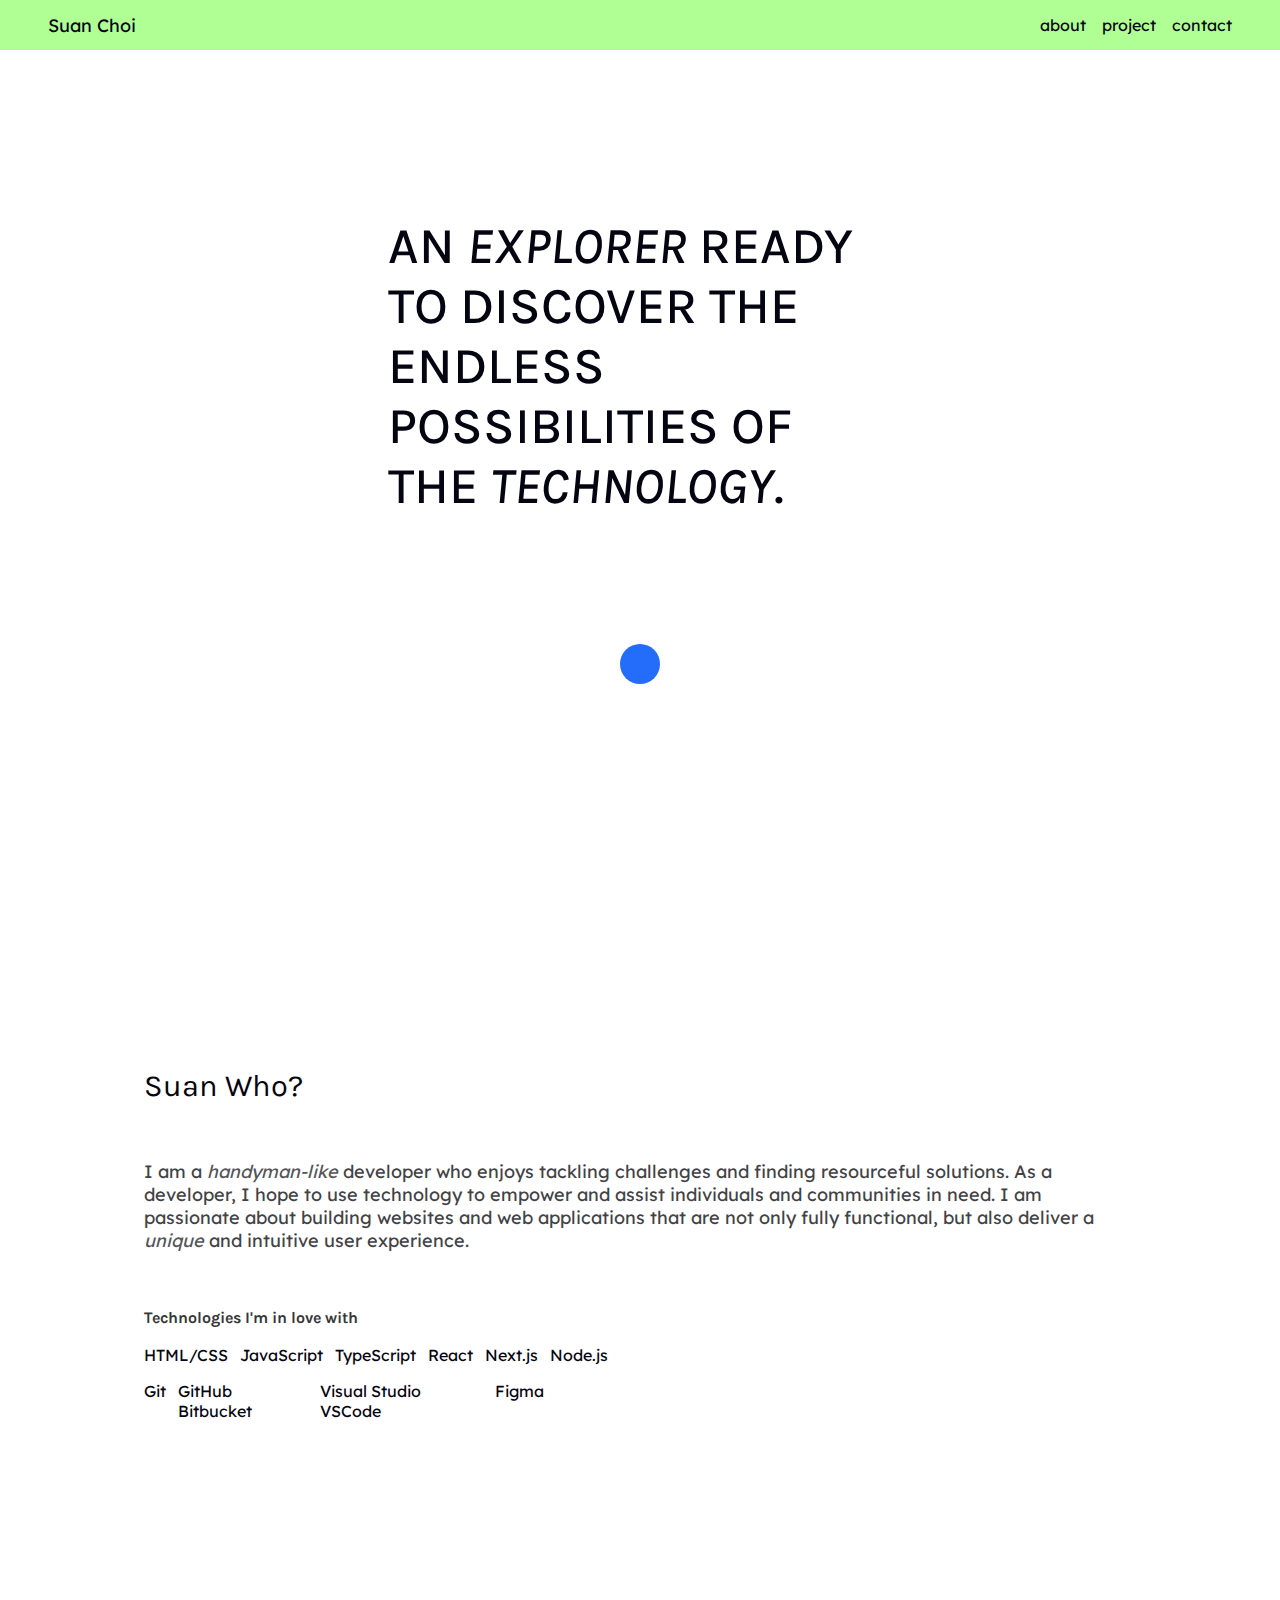
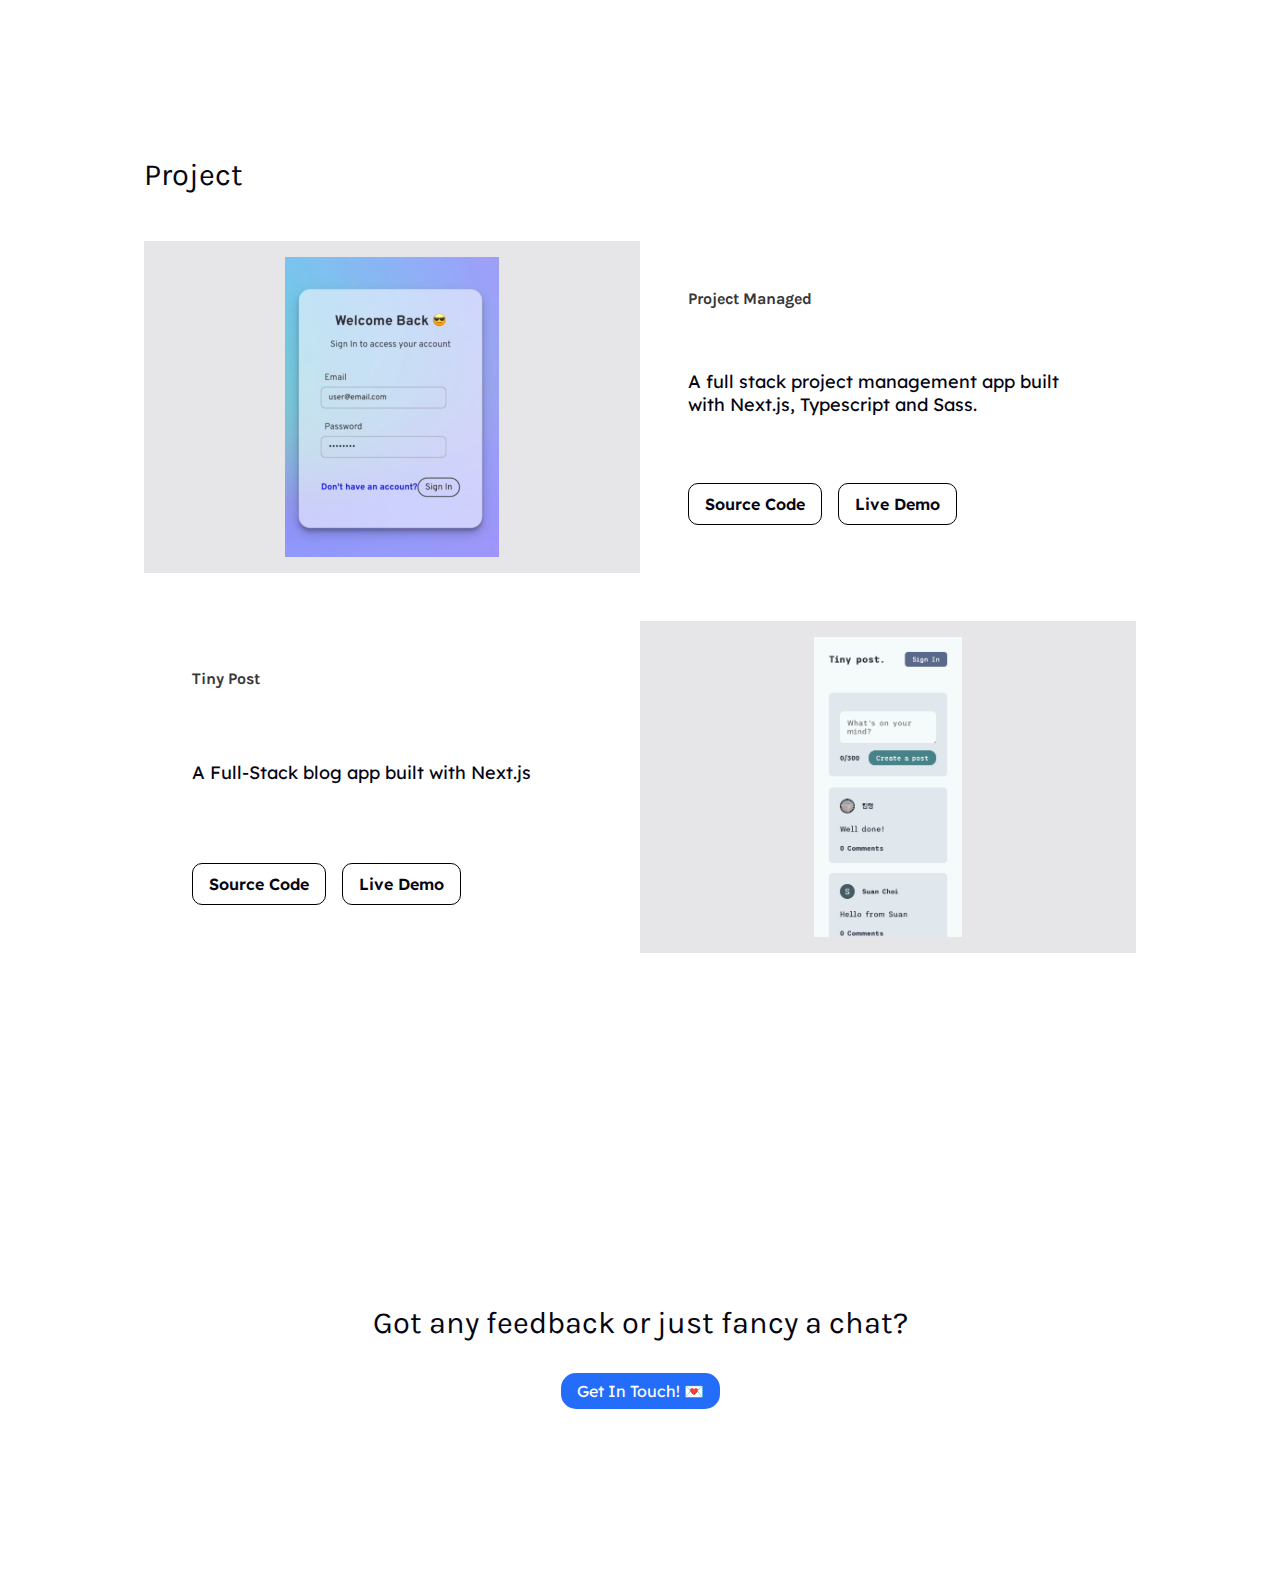
<file: index.html>
<!DOCTYPE html>
<html lang="en">
  <head>
    <meta charset="UTF-8" />
    <meta name="viewport" content="width=device-width, initial-scale=1.0" />
    <title>Suan Choi - Developer</title>
    <link rel="stylesheet" href="style.css" />
  </head>
  <body>
    <header>
      <a href="/"><p>Suan Choi</p></a>
      <nav>
        <ul class="desktop-menu">
          <li><a href="#about">about</a></li>
          <li><a href="#project">project</a></li>
          <li><a href="/contact.html">contact</a></li>
        </ul>
        <input type="checkbox" id="hamburger-toggle" />
        <label class="hamburger" for="hamburger-toggle">
          <span class="line"></span>
          <span class="line"></span>
          <span class="line"></span>
        </label>
        <div class="mobile-menu">
          <ul>
            <li><a href="/">Home</a></li>
            <li><a href="#about">About</a></li>
            <li><a href="#project">Project</a></li>
            <li><a href="/contact.html">Contact</a></li>
          </ul>
          <div class="mobile-footer">
            <p>Suan Choi</p>
            <div class="mobile-link-wrapper">
              <a href="mailto:sayhitosuan@gmail.com">sayhitosuan@gmail.com</a>
              <div class="mobile-links">
                <a href="https://www.linkedin.com/in/sayhitosuan/" class="logo">
                  <img src="./images/LI-In-Bug.png" alt="linkedin logo" />
                </a>
                <a href="https://github.com/suanTech" class="logo">
                  <img src="./images/github-mark.png" alt="github logo" />
                </a>
              </div>
            </div>
          </div>
        </div>
      </nav>
    </header>
    <main>
      <section id="hero">
        <h1>
          AN <i>EXPLORER</i> READY TO DISCOVER THE ENDLESS POSSIBILITIES OF THE
          <i>TECHNOLOGY</i>.
        </h1>
        <a href="#about" class="button-ball">
          <svg viewBox="0 0 100 100" xmlns="http://www.w3.org/2000/svg">
            <circle cx="50" cy="50" r="50" />
          </svg>
        </a>
      </section>
      <section id="about">
        <h2>Suan Who?</h2>
        <p class="section-content">
          I am a <span class="accent">handyman-like</span> developer who enjoys
          tackling challenges and finding resourceful solutions. As a developer,
          I hope to use technology to empower and assist individuals and
          communities in need. I am passionate about building websites and web
          applications that are not only fully functional, but also deliver a
          <span class="accent">unique</span> and intuitive user experience.
        </p>
        <h3 class="section-subheading">Technologies I'm in love with</h3>
        <div class="skills-grid">
          <ul>
            <li>HTML/CSS</li>
            <li>JavaScript</li>
            <li>TypeScript</li>
            <li>React</li>
            <li>Next.js</li>
            <li>Node.js</li>
          </ul>
          <ul>
            <li>Git</li>
            <li>GitHub Bitbucket</li>
            <li>Visual Studio VSCode</li>
            <li>Figma</li>
          </ul>
        </div>
      </section>
      <section id="project">
        <h2>Project</h2>
        <div class="project-wrapper" id="project-1">
          <div class="project-image">
            <img src="./images/project-managed-app.png" alt="project screenshot" />
          </div>
          <div class="project-description">
            <h3 class="section-subheading">Project Managed</h3>
            <p class="project-content">
              A full stack project management app built with Next.js, Typescript
              and Sass.
            </p>
            <div class="button-wrapper">
              <a
                href="https://github.com/suanTech/project-managed-app"
                class="button"
                >Source Code</a
              >
              <a href="https://project-managed-app.vercel.app/" class="button"
                >Live Demo</a
              >
            </div>
          </div>
        </div>
        <div class="project-wrapper" id="project-2">
          <div class="project-image">
            <img src="./images/tiny-post-app.png" alt="project screenshot" />
          </div>
          <div class="project-description">
            <h3 class="section-subheading">Tiny Post</h3>
            <p class="project-content">
              A Full-Stack blog app built with Next.js
            </p>
            <div class="button-wrapper">
              <a href="https://github.com/suanTech/tiny-post-app" class="button"
                >Source Code</a
              >
              <a href="https://tiny-post-app.vercel.app/" class="button"
                >Live Demo</a
              >
            </div>
          </div>
        </div>
      </section>
      <section id="contact">
        <h2>Got any feedback or just fancy a chat?</h2>
        <a href="./contact.html" class="button" id="contact-btn"
          >Get In Touch! 💌</a
        >
      </section>
    </main>
    <script src="index.js"></script>
  </body>
</html>
</file>
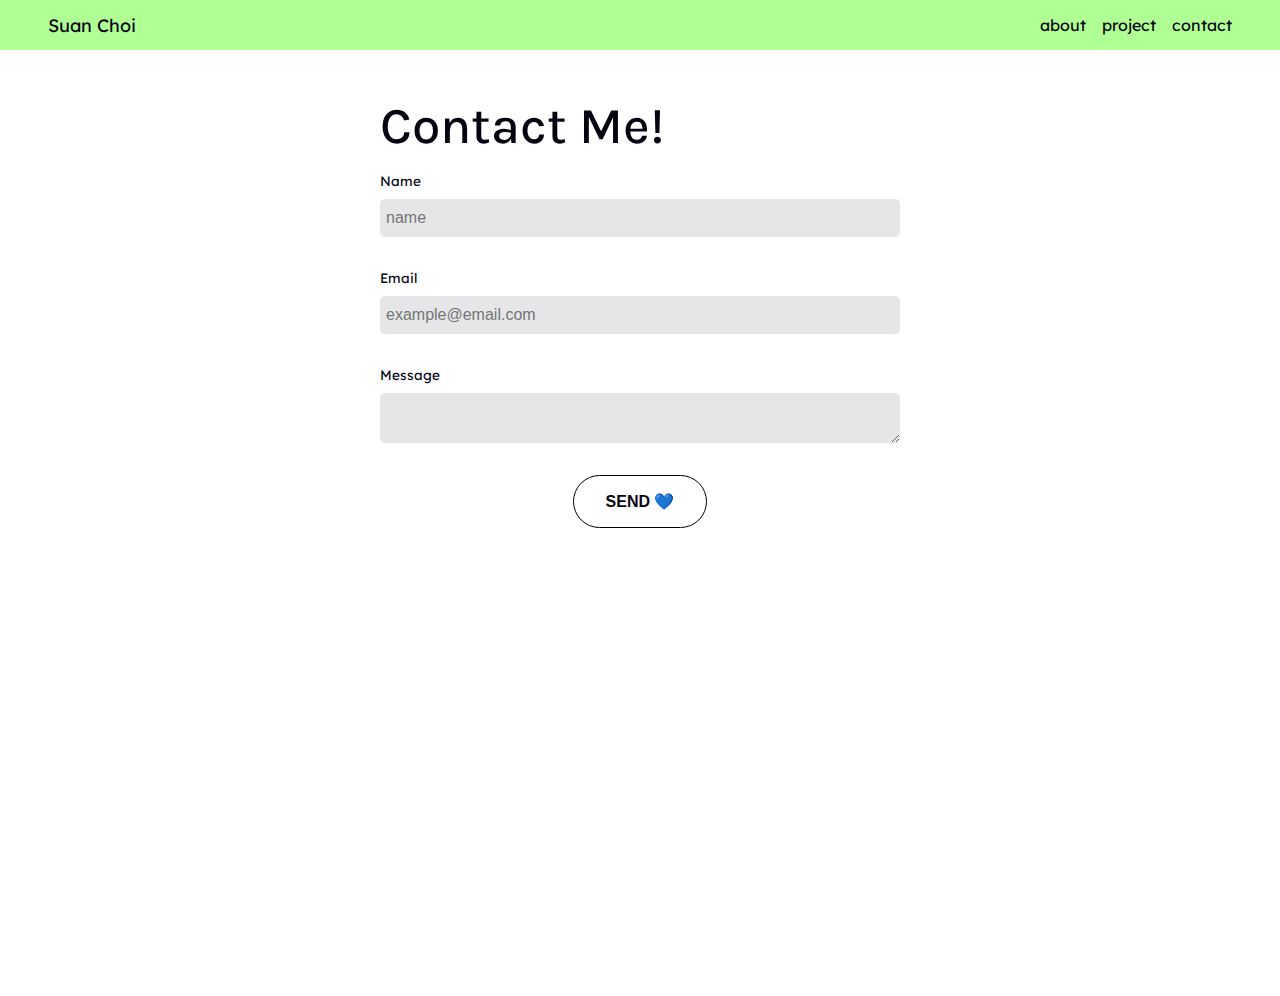
<file: contact.html>
<!DOCTYPE html>
<html lang="en">
  <head>
    <meta charset="UTF-8" />
    <meta name="viewport" content="width=device-width, initial-scale=1.0" />
    <title>Document</title>
    <link rel="stylesheet" href="./style.css" />
  </head>
  <body>
    <header>
      <p>Suan Choi</p>
      <nav>
        <ul class="desktop-menu">
          <li><a href="/#about">about</a></li>
          <li><a href="/#project">project</a></li>
          <li><a href="/contact.html">contact</a></li>
        </ul>
        <input type="checkbox" id="hamburger-toggle" />
        <label class="hamburger" for="hamburger-toggle">
          <span class="line"></span>
          <span class="line"></span>
          <span class="line"></span>
        </label>
        <div class="mobile-menu">
          <ul>
            <li><a href="/">Home</a></li>
            <li><a href="#about">About</a></li>
            <li><a href="#project">Project</a></li>
            <li><a href="/contact.html">Contact</a></li>
          </ul>
          <div class="mobile-footer">
            <p>Suan Choi</p>
            <div class="mobile-link-wrapper">
              <a href="mailto:sayhitosuan@gmail.com">sayhitosuan@gmail.com</a>
              <div class="mobile-links">
                <a href="/" class="logo">
                  <img src="/images/LI-In-Bug.png" alt="" />
                </a>
                <a href="/" class="logo">
                  <img src="/images/github-mark.png" alt="" />
                </a>
              </div>
            </div>
          </div>
        </div>
      </nav>
    </header>
    <main class="contact-main">
      <form action="https://formspree.io/f/xyyqlnwn" method="POST" class="contact-form">
        <h1>Contact Me!</h1>
        <div class="field-wrapper">
          <label for="name">Name</label>
          <input class="field" type="text" name="name" id="name" placeholder="name" />
        </div>
        <div class="field-wrapper">
          <label for="email">Email</label>
          <input
          class="field" 
            type="email"
            name="email"
            id="email"
            placeholder="example@email.com"
          />
        </div>
        <div class="field-wrapper">
          <label for="message">Message</label>
          <textarea class="field" name="message" id="message" placeholder=""></textarea>
        </div>
        <button type="submit" class="button" id="send-btn">SEND 💙</button>
      </form>
    </main>
  </body>
</html>
</file>
<file: style.css>
@import url("https://fonts.googleapis.com/css2?family=Karla:wght@300;500;700&family=Lexend+Deca:wght@300;600&display=swap");

:root {
  --clr-accent: #b0ff95;
  --clr-accent-tint: #e7f6e2;
  --clr-secondary: #246dfa;
  --clr-base: #050512;
  --clr-grayscale-800: #373739;
  --clr-grayscale-600: #424246;
  --clr-grayscale-500: #555559;
  --clr-grayscale-300: rgba(211, 211, 214, 0.463);
  --clr-grayscale-200: #e6e6e9;
  --font-disp: "Karla", sans-serif;
  --font-body: "Lexend Deca", sans-serif;
  --padding-x: 1rem;
  --padding-y: 1.5rem;
}

*,
*::after,
*::before {
  margin: 0;
  padding: 0;
  font-size: inherit;
  box-sizing: border-box;
}
html,
body {
  width: 100%;
  height: 100%;
  scroll-behavior: smooth;
}
body {
  font-family: var(--font-body);
  color: var(--clr-base);
}
h1,
h2,
h3,
h4,
h5 {
  font-family: var(--font-disp);
}
h1 {
  font-size: 2.2rem;
  font-weight: 500;
}
h2 {
  font-size: 1.45rem;
  font-weight: 400;
}
ul {
  list-style: none;
}
a {
  text-decoration: none;
  color: inherit;
}
img {
  display: block;
}
.accent {
  color: var(--clr-grayscale-500);
  font-style: italic;
}
.button {
  display: block;
  width: fit-content;
  border-radius: 15px;
  padding: 0.5rem 1rem;
}

/* Header */
header {
  position: fixed;
  z-index: 9;
  top: 0;
  width: 100%;
  display: flex;
  justify-content: space-between;
  align-items: center;
  height: 50px;
  padding: 0 var(--padding-x);
  background-color: var(--clr-accent);
}
.desktop-menu {
  display: none;
}
.hamburger {
  z-index: 10;
  position: relative;
  display: flex;
  flex-direction: column;
  justify-content: space-between;
  width: 30px;
  height: 20px;
  cursor: pointer;
}
.line {
  height: 2px;
  width: 100%;
  background-color: black;
  mix-blend-mode: difference;
  transition: transform 0.3s cubic-bezier(0.19, 1, 0.22, 1);
}
#hamburger-toggle {
  appearance: none;
  position: absolute;
}
#hamburger-toggle:checked + .hamburger .line:first-child {
  transform: translateY(9px) rotate(45deg);
}
#hamburger-toggle:checked + .hamburger .line:nth-child(2) {
  opacity: 0;
}
#hamburger-toggle:checked + .hamburger .line:last-child {
  transform: translateY(-9px) rotate(-45deg);
}
.mobile-menu {
  z-index: 9;
  position: absolute;
  top: 0;
  right: 100%;
  width: 100%;
  min-height: 100vh;
  display: flex;
  flex-direction: column;
  justify-content: space-between;
  background-color: var(--clr-accent);
  transition: right 0.5s cubic-bezier(0.23, 1, 0.32, 1);
}
#hamburger-toggle:checked ~ .mobile-menu {
  right: 0;
}
.mobile-menu ul {
  display: flex;
  flex-direction: column;
  width: 100%;
  height: 90%;
  min-height: 530px;
  justify-content: space-between;
  padding: 4rem;
}
.mobile-menu li {
  font-size: 2.2rem;
  transition: padding 0.7s ease-in;
  transition-delay: 0.1s;
  align-self: center;
}
#hamburger-toggle:checked ~ .mobile-menu li:nth-child(odd) {
  padding-right: 3rem;
}
#hamburger-toggle:checked ~ .mobile-menu li:nth-child(even) {
  padding-left: 3rem;
}
.mobile-footer {
  padding: 0 1rem 2rem;
}
.mobile-link-wrapper,
.mobile-links {
  display: flex;
  justify-content: space-between;
  align-items: center;
  gap: 1rem;
}
.logo {
  display: inline-block;
  height: 25px;
  width: auto;
}
.logo img {
  width: auto;
  height: 100%;
}
/* Main */
main {
  margin-top: 50px;
  height: 100%;
}
section {
  padding: calc(3 * var(--padding-y)) var(--padding-x);
}
.section-content {
  color: var(--clr-grayscale-600);
  padding-block: var(--padding-y);
}
.section-subheading {
  margin-bottom: 10px;
  color: var(--clr-grayscale-800);
}

/* Hero */
#hero {
  padding-top: 13vh;
  height: calc(100vh - 50px);
  display: flex;
  flex-direction: column;
  justify-content: space-between;
  align-items: center;
}
.button-ball {
  cursor: pointer;
  display: block;
  width: 40px;
  height: 40px;
  animation: bouncing 0.7s infinite;
  animation-direction: alternate;
}
.button-ball svg {
  display: block;
  width: 100%;
  height: 100%;
  fill: var(--clr-secondary);
}
.skills-grid {
  display: flex;
  justify-content: space-between;
  padding-top: 0.5rem;
  max-width: 400px;
}
.skills-grid ul {
  display: flex;
  flex-direction: column;
  gap: 12px;
}

/* Project */
.project-wrapper {
  display: flex;
  flex-direction: column;
  padding-top: 2rem;
}
.project-image {
  background-color: var(--clr-grayscale-200);
  width: 100%;
  height: auto;
  padding: 1rem 0;
}
.project-image img {
  object-fit: contain;
  object-position: top;
  width: 100%;
  height: 300px;
}
.project-description {
  padding: var(--padding-x);
  display: flex;
  flex-direction: column;
  justify-content: space-between;
}
.button-wrapper {
  padding-top: 1rem;
  display: flex;
  flex-wrap: wrap;
  justify-content: flex-start;
  align-items: start;
  gap: 1rem;
}
.project-description .button {
  background-color: var(--clr-accent-tint);
}
.project-description .button {
  background-color: white;
  color: var(--clr-base);
  border-radius: 10px;
  font-size: 1rem;
  font-weight: 600;
  padding: 10px 1rem;
  cursor: pointer;
  transition: all 0.3s ease-in-out;
  border: 1px solid black;
  box-shadow: 0 0 0 0 var(--clr-secondary);
}
.project-description .button:active {
  transform: translateY(2px) translateX(1px);
  box-shadow: 0 0 0 0 var(--clr-secondary);
}
.project-description .button:hover {
  transform: translateY(-4px) translateX(-2px);
  box-shadow: 2px 5px 0 0 var(--clr-secondary);
}
/* Contact */
#contact {
  width: fit-content;
  margin: 0 auto;
  display: flex;
  flex-direction: column;
  align-items: center;
  gap: 2rem;
}
#contact-btn {
  background-color: var(--clr-secondary);
  color: white;
}
#contact-btn:hover {
  animation: pulsing 0.8s infinite;
  animation-direction: alternate;
  box-shadow: rgba(0, 0, 0, 0.09) 0px 3px 12px;
}
.contact-main {
  padding: 0 var(--padding-x);
}
.contact-form {
  max-width: 520px;
  margin: 6rem auto 0;
}
.contact-form h1 {
  color: var(--clr-base);
  margin-bottom: 1rem;
}
.field-wrapper {
  width: 100%;
  display: flex;
  flex-direction: column;
  gap: 10px;
  padding-bottom: 2rem;
}
.field-wrapper label {
  font-size: 0.85rem;
}
.field {
  border: none;
  background-color: var(--clr-grayscale-200);
  padding: 10px 6px;
  border-radius: 5px;
}
.field:hover,
.field:focus {
  background-color: var(--clr-grayscale-300);
}
#send-btn:hover {
  transform: translateY(-4px) translateX(-2px);
  box-shadow: 2px 5px 0 0 var(--clr-secondary);
}
#send-btn {
  background-color: white;
  color: var(--clr-base);
  border-radius: 10em;
  font-size: 1rem;
  font-weight: 600;
  padding: 1rem 2rem;
  margin: 0 auto;
  cursor: pointer;
  transition: all 0.3s ease-in-out;
  border: 1px solid black;
  box-shadow: 0 0 0 0 black;
}
#send-btn:active {
  transform: translateY(2px) translateX(1px);
  box-shadow: 0 0 0 0 black;
}

/* Media Query */
@media screen and (min-width: 768px) {
  :root {
    --size: 250;
    --padding-x: 3rem;
    --padding-y: 3.5rem;
  }
  h1 {
    font-size: calc(10 * (100vw / var(--size)));
  }
  h2 {
    font-size: calc(6 * (100vw / var(--size)));
  }
  p {
    font-size: 18px;
  }
  section:not(#hero) {
    padding: calc(3 * var(--padding-y)) calc(3 * var(--padding-x));
  }
  .mobile-menu,
  .hamburger {
    display: none;
  }
  .desktop-menu {
    display: flex;
    gap: 1rem;
  }
  #hero {
    max-width: 600px;
    margin: 0 auto;
    gap: 8rem;
    justify-content: center;
  }
  #hero h1 {
    font-size: calc(2.2rem * 1.1vw);
  }
  .skills-grid {
    flex-direction: column;
    gap: 1rem;
  }
  .skills-grid ul {
    flex-direction: row;
  }
  .project-wrapper {
    display: grid;
    grid-template-columns: 1fr 1fr;
    min-height: 200px;
    margin: 1rem 0;
  }
  #project-2 .project-image {
    order: 1;
  }
}

/* Animation */
@keyframes bouncing {
  0% {
    transform: translateY(0);
  }
  100% {
    transform: translateY(-25px);
  }
}

@keyframes pulsing {
  0% {
    transform: scale(1);
  }
  100% {
    transform: scale(1.1);
  }
}
</file>
